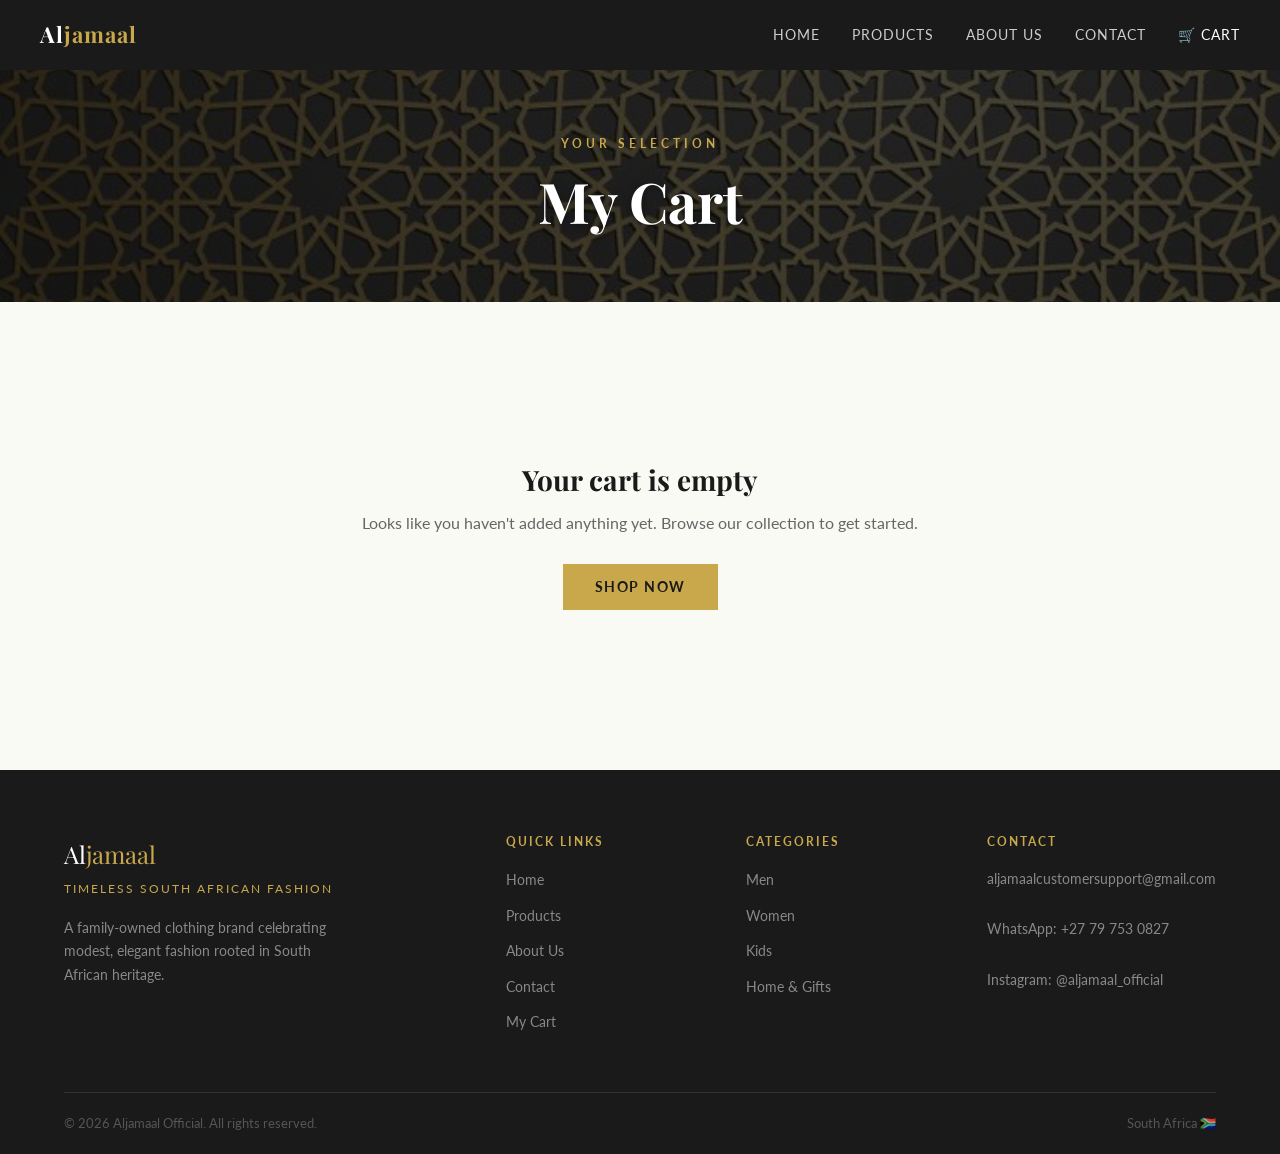
<file: cart.html>
<!DOCTYPE html>
<html lang="en">

<head>
  <meta charset="UTF-8">
  <meta name="viewport" content="width=device-width, initial-scale=1.0">
  <link rel="icon" type="image/png" href="images/BrandIcon.png">
  <title>My Cart — Aljamaal Official</title>
  <link rel="stylesheet" href="css/styles.css?v=14">
</head>

<body>

  <!-- Navigation -->
  <nav class="navbar">
    <div class="navbar-inner">
      <a href="index.html" class="navbar-logo">
        <div class="logo-text">Al<span>jamaal</span></div>
      </a>
      <div class="navbar-links">
        <a href="index.html">Home</a>
        <a href="products.html">Products</a>
        <a href="about.html">About Us</a>
        <a href="contact.html">Contact</a>
        <a href="cart.html" class="cart-link">
          🛒 Cart
          <span class="cart-badge" style="display:none;">0</span>
        </a>
      </div>
      <button class="hamburger" aria-label="Open menu">
        <span></span><span></span><span></span>
      </button>
    </div>
  </nav>

  <!-- Page Hero -->
  <div class="page-hero">
    <span class="label">Your Selection</span>
    <h1>My Cart</h1>
  </div>

  <!-- Cart Section -->
  <section>
    <div class="container">

      <!-- Empty cart message (hidden when cart has items) -->
      <div class="empty-cart" id="empty-cart" style="display:none;">
        <h2>Your cart is empty</h2>
        <p>Looks like you haven't added anything yet. Browse our collection to get started.</p>
        <a href="products.html" class="btn btn-primary">Shop Now</a>
      </div>

      <!-- Cart content (shown when cart has items) -->
      <div class="cart-layout" id="cart-content">

        <!-- Cart Items Table -->
        <div>
          <table class="cart-table">
            <thead>
              <tr>
                <th>Product</th>
                <th>Price</th>
                <th>Quantity</th>
                <th>Total</th>
                <th>Remove</th>
              </tr>
            </thead>
            <tbody id="cart-items">
              <!-- Rows inserted here by script.js -->
            </tbody>
          </table>

          <div style="margin-top: 20px;">
            <a href="products.html" class="btn btn-outline" style="border-color: #1A1A1A; color: #1A1A1A;">
              &larr; Continue Shopping
            </a>
          </div>
        </div>

        <!-- Order Summary Sidebar -->
        <div class="cart-summary">
          <h3>Order Summary</h3>
          <div class="summary-row">
            <span>Subtotal</span>
            <span id="cart-subtotal">R 0.00</span>
          </div>
          <div class="summary-row">
            <span>Shipping</span>
            <span>Calculated at checkout</span>
          </div>
          <div class="summary-row total">
            <span>Total</span>
            <span id="cart-total">R 0.00</span>
          </div>
          <a href="checkout.html" class="btn btn-primary">Proceed to Checkout</a>
          <p style="font-size:12px; color:#888; text-align:center; margin-top:14px;">
            Secure payment powered by PayFast
          </p>
        </div>

      </div>
    </div>
  </section>

  <!-- Footer -->
  <footer class="footer">
    <div class="container">
      <div class="footer-grid">
        <div class="footer-brand">
          <p class="brand-name">Al<span>jamaal</span></p>
          <p class="tagline">Timeless South African Fashion</p>
          <p>A family-owned clothing brand celebrating modest, elegant fashion rooted in South African heritage.</p>
        </div>
        <div class="footer-col">
          <h4>Quick Links</h4>
          <ul>
            <li><a href="index.html">Home</a></li>
            <li><a href="products.html">Products</a></li>
            <li><a href="about.html">About Us</a></li>
            <li><a href="contact.html">Contact</a></li>
            <li><a href="cart.html">My Cart</a></li>
          </ul>
        </div>
        <div class="footer-col">
          <h4>Categories</h4>
          <ul>
            <li><a href="products.html?category=Men">Men</a></li>
            <li><a href="products.html?category=Women">Women</a></li>
            <li><a href="products.html?category=Kids">Kids</a></li>
            <li><a href="products.html?category=Home+%26+Gifts">Home &amp; Gifts</a></li>
          </ul>
        </div>
        <div class="footer-col">
          <h4>Contact</h4>
          <address>
            <a href="mailto:aljamaalcustomersupport@gmail.com" style="color:#888;">aljamaalcustomersupport@gmail.com</a><br><br>
            <a href="https://wa.me/27797530827" style="color:#888;">WhatsApp: +27 79 753 0827</a><br><br>
            <a href="https://www.instagram.com/aljamaal_official/" target="_blank" style="color:#888;">Instagram: @aljamaal_official</a>
          </address>
        </div>
      </div>
      <div class="footer-bottom">
        <p>&copy; 2026 Aljamaal Official. All rights reserved.</p>
        <p>South Africa 🇿🇦</p>
      </div>
    </div>
  </footer>

  <script src="js/products-data.js"></script>
  <script src="js/script.js"></script>

</body>
</html>
</file>
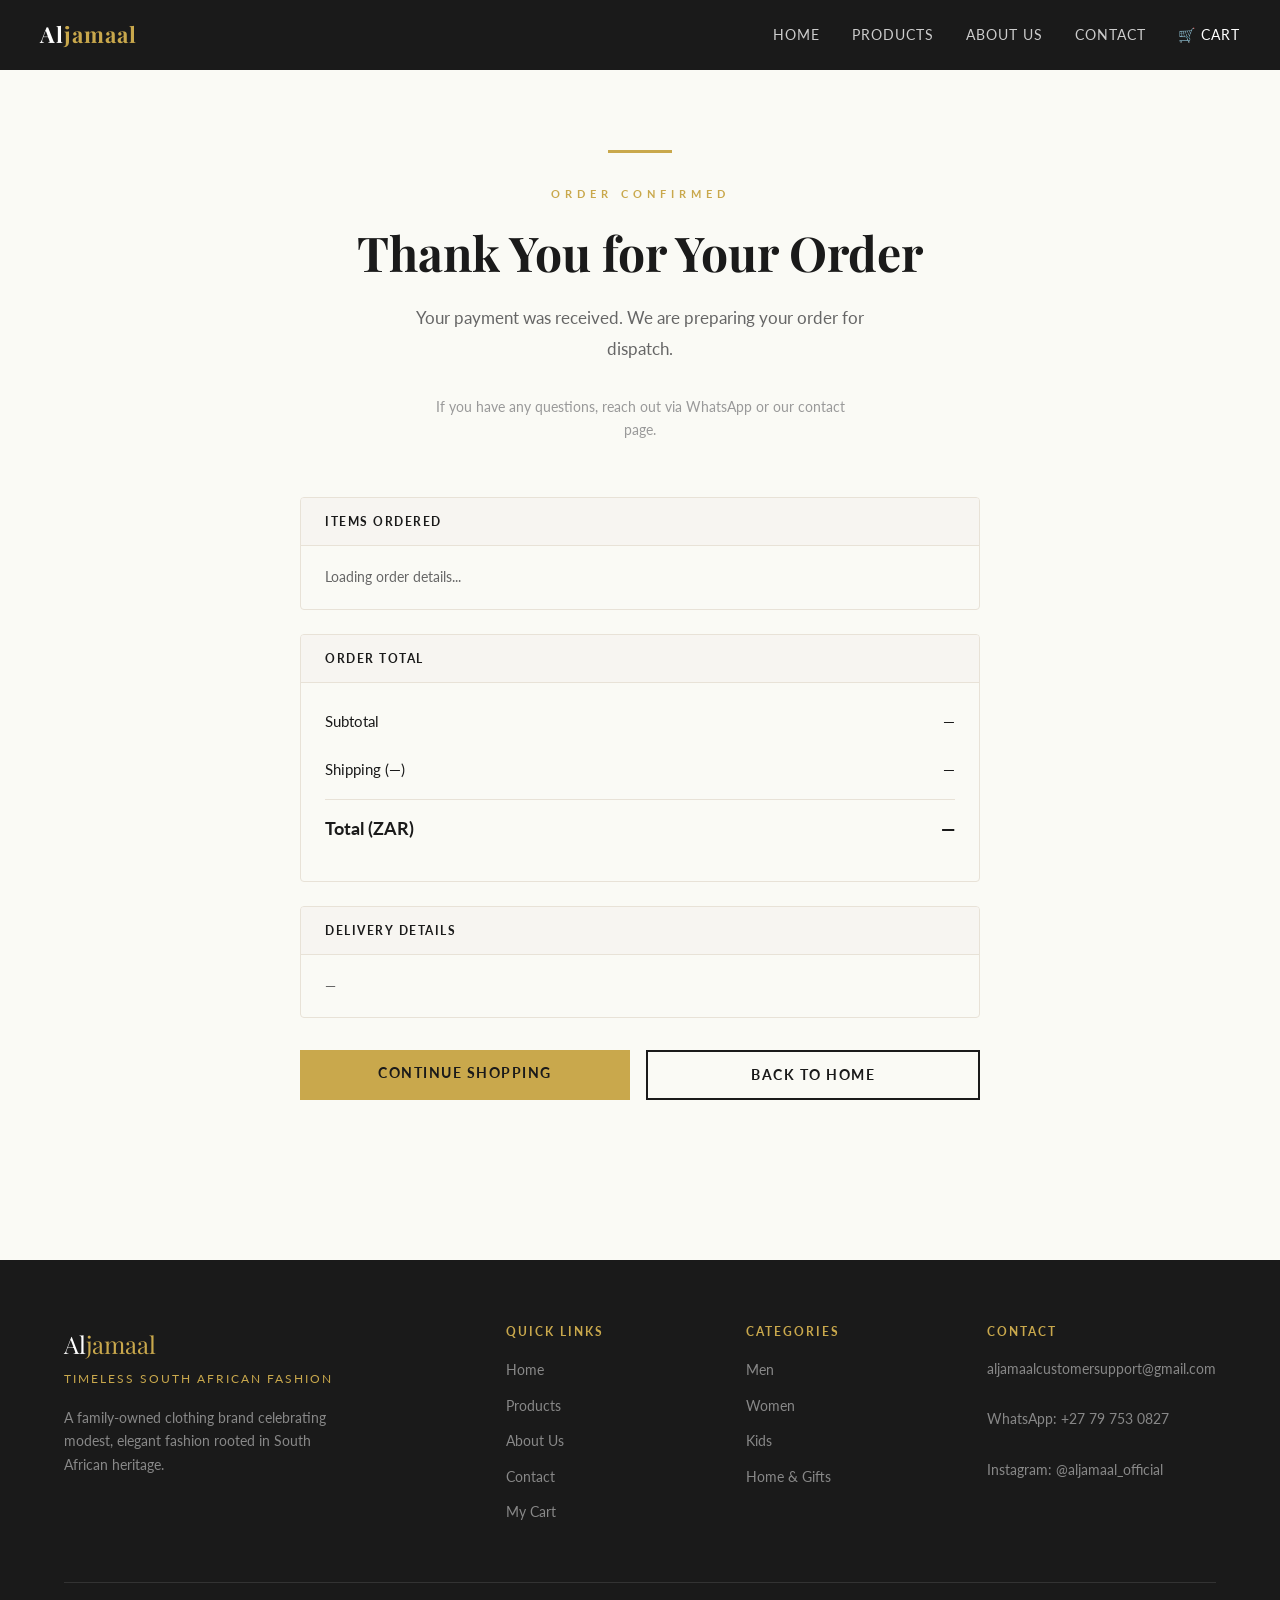
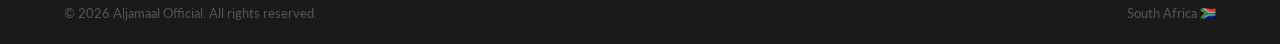
<file: thankyou.html>
<!DOCTYPE html>
<html lang="en">

<head>
  <meta charset="UTF-8">
  <meta name="viewport" content="width=device-width, initial-scale=1.0">
  <link rel="icon" type="image/png" href="images/BrandIcon.png">
  <title>Order Confirmed — Aljamaal Official</title>
  <link rel="stylesheet" href="css/styles.css?v=14">
  <style>
    /* ---- Shipment status widget ---- */
    .shipment-status { padding:24px 28px; border-radius:4px; text-align:center; }
    .shipment-loading { background:#F5F5F0; border:1px solid var(--border); color:#555; font-size:15px; display:flex; align-items:center; justify-content:center; gap:14px; }
    .shipment-spinner { width:20px; height:20px; border:3px solid #E8E2D7; border-top-color:var(--gold); border-radius:50%; animation:spin 0.8s linear infinite; flex-shrink:0; }
    @keyframes spin { to { transform:rotate(360deg); } }
    .shipment-success { background:#F6FBF4; border:1px solid #A8D5A2; }
    .shipment-error   { background:#FDF4F3; border:1px solid #E8B4B0; }
    .shipment-icon { font-size:28px; margin-bottom:10px; }
    .shipment-success .shipment-icon { color:#3A7D44; }
    .shipment-error   .shipment-icon { color:#C0392B; }
    .waybill-number { font-family:'Courier New',monospace; font-size:22px; font-weight:700; letter-spacing:3px; color:var(--dark); background:#fff; border:2px solid var(--gold); display:inline-block; padding:10px 20px; margin-top:4px; border-radius:2px; }

    /* ---- Order summary ---- */
    .order-summary-wrap {
      max-width: 680px;
      margin: 0 auto;
      padding-bottom: 80px;
    }
    .order-card {
      border: 1px solid var(--border);
      border-radius: 4px;
      margin-bottom: 24px;
      overflow: hidden;
    }
    .order-card-header {
      background: #F7F5F1;
      padding: 14px 24px;
      font-size: 12px;
      font-weight: 700;
      letter-spacing: 1.5px;
      text-transform: uppercase;
      color: var(--dark);
      border-bottom: 1px solid var(--border);
    }
    .order-card-body { padding: 20px 24px; }

    .confirm-item {
      display: flex;
      align-items: center;
      gap: 16px;
      padding: 14px 0;
      border-bottom: 1px solid var(--border);
    }
    .confirm-item:last-child { border-bottom: none; }
    .confirm-item img {
      width: 60px; height: 72px;
      object-fit: cover; border-radius: 2px;
      background: #F0EDE8; flex-shrink: 0;
    }
    .confirm-item-placeholder {
      width: 60px; height: 72px;
      background: #F0EDE8; border-radius: 2px;
      display: flex; align-items: center; justify-content: center;
      font-size: 10px; color: var(--grey); flex-shrink: 0;
    }
    .confirm-item-details { flex: 1; }
    .confirm-item-name { font-family: 'Playfair Display', serif; font-size: 15px; margin-bottom: 2px; }
    .confirm-item-cat  { font-size: 12px; color: var(--grey); text-transform: uppercase; letter-spacing: 1px; }
    .confirm-item-qty  { font-size: 13px; color: var(--grey); margin-top: 4px; }
    .confirm-item-price { font-size: 15px; font-weight: 700; white-space: nowrap; }

    .confirm-totals .summary-row { padding: 6px 0; }
    .confirm-totals .summary-row.total {
      font-size: 18px; font-weight: 700;
      padding-top: 14px; margin-top: 8px;
      border-top: 1px solid var(--border);
    }

    .info-label {
      font-size: 11px; text-transform: uppercase; letter-spacing: 1px;
      color: var(--grey); font-weight: 600; margin: 14px 0 4px;
    }
    .info-label:first-child { margin-top: 0; }
    .info-value { font-size: 14px; color: var(--dark); margin-bottom: 2px; }

    .confirm-actions { display: flex; gap: 16px; margin-top: 32px; flex-wrap: wrap; }
    .confirm-actions .btn { flex: 1; text-align: center; min-width: 160px; }

    @media (max-width: 768px) {
      .order-card-body { padding: 16px; }
      .confirm-actions { flex-direction: column; }
    }
  </style>
</head>

<body>

  <!-- Navigation -->
  <nav class="navbar">
    <div class="navbar-inner">
      <a href="index.html" class="navbar-logo">
        <div class="logo-text">Al<span>jamaal</span></div>
      </a>
      <div class="navbar-links">
        <a href="index.html">Home</a>
        <a href="products.html">Products</a>
        <a href="about.html">About Us</a>
        <a href="contact.html">Contact</a>
        <a href="cart.html" class="cart-link">
          🛒 Cart
          <span class="cart-badge" style="display:none;">0</span>
        </a>
      </div>
      <button class="hamburger" aria-label="Open menu">
        <span></span><span></span><span></span>
      </button>
    </div>
  </nav>

  <!-- Hero thank you message -->
  <section style="text-align:center; padding: 80px 24px 56px;">
    <div class="container">
      <div style="width:64px; height:3px; background:var(--gold); margin:0 auto 32px;"></div>
      <span style="display:block; font-size:11px; letter-spacing:5px; text-transform:uppercase; color:var(--gold); font-weight:700; margin-bottom:18px;">
        Order Confirmed
      </span>
      <h1 style="font-family:'Playfair Display',serif; font-size:clamp(28px,5vw,48px); margin-bottom:20px; color:var(--dark);">
        Thank You for Your Order
      </h1>
      <p style="color:#666; font-size:17px; max-width:480px; margin:0 auto 16px; line-height:1.8;">
        Your payment was received. We are preparing your order for dispatch.
      </p>

      <!-- Shipment booking status -->
      <div id="shipment-status-box" style="display:none; max-width:480px; margin:28px auto 0;"></div>

      <p style="color:#999; font-size:14px; max-width:420px; margin:32px auto 0;">
        If you have any questions, reach out via WhatsApp or our contact page.
      </p>
    </div>
  </section>

  <!-- Order summary -->
  <section style="padding-top: 0;">
    <div class="container">
      <div class="order-summary-wrap">

        <!-- Items ordered -->
        <div class="order-card">
          <div class="order-card-header">Items Ordered</div>
          <div class="order-card-body" id="confirm-items">
            <p style="color:var(--grey); font-size:14px;">Loading order details...</p>
          </div>
        </div>

        <!-- Totals -->
        <div class="order-card">
          <div class="order-card-header">Order Total</div>
          <div class="order-card-body">
            <div class="confirm-totals">
              <div class="summary-row">
                <span>Subtotal</span>
                <span id="confirm-subtotal">—</span>
              </div>
              <div class="summary-row">
                <span>Shipping (<span id="confirm-shipping-name">—</span>)</span>
                <span id="confirm-shipping-cost">—</span>
              </div>
              <div class="summary-row total">
                <span>Total (ZAR)</span>
                <span id="confirm-grand-total">—</span>
              </div>
            </div>
          </div>
        </div>

        <!-- Delivery details -->
        <div class="order-card">
          <div class="order-card-header">Delivery Details</div>
          <div class="order-card-body" id="confirm-delivery">
            <p style="color:var(--grey); font-size:14px;">—</p>
          </div>
        </div>

        <!-- Actions -->
        <div class="confirm-actions">
          <a href="products.html" class="btn btn-primary">Continue Shopping</a>
          <a href="index.html" class="btn btn-outline" style="border-color:#1A1A1A; color:#1A1A1A;">Back to Home</a>
        </div>

      </div>
    </div>
  </section>

  <!-- Footer -->
  <footer class="footer">
    <div class="container">
      <div class="footer-grid">
        <div class="footer-brand">
          <p class="brand-name">Al<span>jamaal</span></p>
          <p class="tagline">Timeless South African Fashion</p>
          <p>A family-owned clothing brand celebrating modest, elegant fashion rooted in South African heritage.</p>
        </div>
        <div class="footer-col">
          <h4>Quick Links</h4>
          <ul>
            <li><a href="index.html">Home</a></li>
            <li><a href="products.html">Products</a></li>
            <li><a href="about.html">About Us</a></li>
            <li><a href="contact.html">Contact</a></li>
            <li><a href="cart.html">My Cart</a></li>
          </ul>
        </div>
        <div class="footer-col">
          <h4>Categories</h4>
          <ul>
            <li><a href="products.html?category=Men">Men</a></li>
            <li><a href="products.html?category=Women">Women</a></li>
            <li><a href="products.html?category=Kids">Kids</a></li>
            <li><a href="products.html?category=Home+%26+Gifts">Home &amp; Gifts</a></li>
          </ul>
        </div>
        <div class="footer-col">
          <h4>Contact</h4>
          <address>
            <a href="mailto:aljamaalcustomersupport@gmail.com" style="color:#888;">aljamaalcustomersupport@gmail.com</a><br><br>
            <a href="https://wa.me/27797530827" style="color:#888;">WhatsApp: +27 79 753 0827</a><br><br>
            <a href="https://www.instagram.com/aljamaal_official/" target="_blank" style="color:#888;">Instagram: @aljamaal_official</a>
          </address>
        </div>
      </div>
      <div class="footer-bottom">
        <p>&copy; 2026 Aljamaal Official. All rights reserved.</p>
        <p>South Africa 🇿🇦</p>
      </div>
    </div>
  </footer>

  <script src="js/products-data.js"></script>
  <script src="js/script.js"></script>
  <script>
    const WORKER_URL = 'https://aljamaal-shipping.syedsarmiento.workers.dev';

    document.addEventListener('DOMContentLoaded', function () {
      const raw = localStorage.getItem('aljamaal_last_order');
      if (!raw) { renderOrderSummary(null); bookShipment(null); return; }

      let order;
      try { order = JSON.parse(raw); } catch (e) { order = null; }

      // Display summary first, then process shipment booking
      renderOrderSummary(order);
      bookShipment(order);
    });

    /* ---- Order summary ---- */
    function renderOrderSummary(order) {
      if (!order) return;

      const items   = order.items   || [];
      const addr    = order.delivery_address || {};
      const contact = order.delivery_contact || {};
      const ship    = order.shipping          || {};

      // Items
      const itemsEl = document.getElementById('confirm-items');
      if (items.length > 0) {
        itemsEl.innerHTML = items.map(item => `
          <div class="confirm-item">
            ${item.image
              ? `<img src="${item.image}" alt="${item.name}">`
              : `<div class="confirm-item-placeholder">Photo</div>`
            }
            <div class="confirm-item-details">
              <div class="confirm-item-name">${item.name}</div>
              <div class="confirm-item-cat">${item.category}</div>
              <div class="confirm-item-qty">Qty: ${item.qty}</div>
            </div>
            <div class="confirm-item-price">R ${(item.price * item.qty).toFixed(2)}</div>
          </div>
        `).join('');
      } else {
        itemsEl.innerHTML = '<p style="color:var(--grey); font-size:14px;">No item details available.</p>';
      }

      // Totals
      document.getElementById('confirm-subtotal').textContent      = `R ${parseFloat(order.subtotal || 0).toFixed(2)}`;
      document.getElementById('confirm-shipping-name').textContent  = ship.name || '—';
      document.getElementById('confirm-shipping-cost').textContent  = ship.rate ? `R ${parseFloat(ship.rate).toFixed(2)}` : '—';
      document.getElementById('confirm-grand-total').textContent    = `R ${parseFloat(order.grand_total || 0).toFixed(2)}`;

      // Delivery
      const street   = [addr.street_address, addr.local_area].filter(Boolean).join(', ');
      const cityLine = [addr.city, addr.zone, addr.code].filter(Boolean).join(', ');
      document.getElementById('confirm-delivery').innerHTML = `
        <div class="info-label">Contact</div>
        <div class="info-value">${contact.name  || '—'}</div>
        <div class="info-value">${contact.email || '—'}</div>
        <div class="info-label">Shipping Address</div>
        <div class="info-value">${street   || '—'}</div>
        <div class="info-value">${cityLine || '—'}</div>
      `;
    }

    /* ---- TCG shipment booking ---- */
    async function bookShipment(order) {
      if (!order) { showStatus('idle'); return; }

      // Remove immediately so a page refresh cannot re-book
      localStorage.removeItem('aljamaal_last_order');
      CartManager.clear();
      updateCartBadge();

      showStatus('loading');

      try {
        const res = await fetch(`${WORKER_URL}/shipments`, {
          method: 'POST',
          headers: { 'Content-Type': 'application/json' },
          body: JSON.stringify({
            service_level_code: order.shipping.code,
            delivery_address:   order.delivery_address,
            delivery_contact:   order.delivery_contact,
            parcels:            order.parcels
          })
        });
        const data = await res.json();
        if (res.ok && (data.short_tracking_reference || data.waybill_number)) {
          showStatus('success', data.short_tracking_reference || data.waybill_number);
        } else {
          console.error('TCG error:', data);
          showStatus('error');
        }
      } catch (err) {
        console.error('Booking failed:', err);
        showStatus('error');
      }
    }

    function showStatus(state, waybill) {
      const box = document.getElementById('shipment-status-box');
      if (!box || state === 'idle') { if (box) box.style.display = 'none'; return; }

      const html = {
        loading: `<div class="shipment-status shipment-loading"><div class="shipment-spinner"></div><p>Arranging your delivery with The Courier Guy...</p></div>`,
        success: `<div class="shipment-status shipment-success"><div class="shipment-icon">&#10003;</div><p style="font-weight:700;margin-bottom:6px;">Delivery Booked</p><p style="font-size:14px;color:#666;margin-bottom:8px;">Your waybill number is:</p><p class="waybill-number">${waybill}</p><p style="font-size:13px;color:#888;margin-top:10px;">Track your parcel at <a href="https://www.thecourierguy.co.za/track" target="_blank" style="color:var(--gold);">thecourierguy.co.za/track</a></p></div>`,
        error:   `<div class="shipment-status shipment-error"><div class="shipment-icon">&#9888;</div><p style="font-weight:700;margin-bottom:6px;">Could Not Book Delivery</p><p style="font-size:14px;color:#666;margin-bottom:10px;">Your payment was received but we could not automatically book your delivery. Please contact us and we will sort it out right away.</p><p style="font-size:13px;"><a href="https://wa.me/17819993089" style="color:var(--gold);font-weight:700;">WhatsApp Us</a> &nbsp;or&nbsp; <a href="contact.html" style="color:var(--gold);font-weight:700;">Contact Page</a></p></div>`
      };

      box.style.display = 'block';
      box.innerHTML = html[state] || '';
    }
  </script>

</body>
</html>
</file>
<file: css/styles.css>
/* ============================================================
   ALJAMAAL OFFICIAL — Main Stylesheet
   Elegant & Minimal Design
   Colors: Cream (#FAFAF5), Gold (#C9A84C), Dark (#1A1A1A)
   Fonts: Playfair Display (headings), Lato (body)
   ============================================================ */

@import url('https://fonts.googleapis.com/css2?family=Playfair+Display:wght@400;600;700&family=Lato:wght@300;400;700&display=swap');

/* ---- Reset & Base ---- */
*, *::before, *::after {
  box-sizing: border-box;
  margin: 0;
  padding: 0;
}

:root {
  --cream:  #FAFAF5;
  --dark:   #1A1A1A;
  --gold:   #C9A84C;
  --gold-light: #E8D48A;
  --border: #E8E2D7;
  --grey:   #666666;
  --white:  #FFFFFF;
  --red:    #C0392B;
}

html {
  scroll-behavior: smooth;
}

body {
  font-family: 'Lato', sans-serif;
  background-color: var(--cream);
  color: var(--dark);
  font-size: 16px;
  line-height: 1.6;
  overflow-x: hidden;
}

h1, h2, h3, h4, h5 {
  font-family: 'Playfair Display', serif;
  line-height: 1.3;
}

a {
  text-decoration: none;
  color: inherit;
}

img {
  max-width: 100%;
  display: block;
}

ul { list-style: none; }

.container {
  max-width: 1200px;
  margin: 0 auto;
  padding: 0 24px;
}

/* ---- Buttons ---- */
.btn {
  display: inline-block;
  padding: 12px 32px;
  border: none;
  cursor: pointer;
  font-family: 'Lato', sans-serif;
  font-size: 14px;
  font-weight: 700;
  letter-spacing: 1.5px;
  text-transform: uppercase;
  transition: all 0.3s ease;
}

.btn-primary {
  background-color: var(--gold);
  color: var(--dark);
}
.btn-primary:hover {
  background-color: var(--dark);
  color: var(--white);
}

.btn-outline {
  background-color: transparent;
  border: 2px solid var(--white);
  color: var(--white);
}
.btn-outline:hover {
  background-color: var(--white);
  color: var(--dark);
}

.btn-dark {
  background-color: var(--dark);
  color: var(--white);
}
.btn-dark:hover {
  background-color: var(--gold);
  color: var(--dark);
}

.btn-secondary {
  background-color: #E8E2D7;
  color: var(--dark);
}
.btn-secondary:hover {
  background-color: #d4cdc0;
  color: var(--dark);
}

.btn-sm {
  padding: 8px 20px;
  font-size: 12px;
}

/* ============================================================
   NAVIGATION
   ============================================================ */
.navbar {
  position: sticky;
  top: 0;
  z-index: 1000;
  background-color: var(--dark);
  padding: 0 24px;
}

.navbar-inner {
  max-width: 1200px;
  margin: 0 auto;
  display: flex;
  align-items: center;
  justify-content: space-between;
  height: 70px;
}

/* Logo */
.navbar-logo {
  display: flex;
  align-items: center;
  gap: 10px;
  color: var(--white);
  font-family: 'Playfair Display', serif;
  font-size: 22px;
  font-weight: 700;
  letter-spacing: 1px;
}
.navbar-logo img {
  height: 40px;
  width: auto;
  border-radius: 4px;
}
.navbar-logo .logo-text span {
  color: var(--gold);
}

/* Nav Links */
.navbar-links {
  display: flex;
  align-items: center;
  gap: 32px;
}
.navbar-links a {
  color: #CCCCCC;
  font-size: 14px;
  font-weight: 400;
  letter-spacing: 1px;
  text-transform: uppercase;
  transition: color 0.2s;
}
.navbar-links a:hover,
.navbar-links a.active {
  color: var(--gold);
}

/* Cart icon */
.cart-link {
  position: relative;
  color: var(--white) !important;
}

/* Mobile-only cart icon in navbar */
.mobile-cart-link {
  display: none;
  position: relative;
  color: var(--white);
  font-size: 18px;
  text-decoration: none;
}
.cart-badge {
  position: absolute;
  top: -8px;
  right: -10px;
  background-color: var(--gold);
  color: var(--dark);
  font-size: 11px;
  font-weight: 700;
  width: 18px;
  height: 18px;
  border-radius: 50%;
  display: flex;
  align-items: center;
  justify-content: center;
  line-height: 1;
}

/* Hamburger (mobile) */
.hamburger {
  display: none;
  flex-direction: column;
  gap: 5px;
  cursor: pointer;
  background: none;
  border: none;
  padding: 4px;
}
.hamburger span {
  display: block;
  width: 25px;
  height: 2px;
  background-color: var(--white);
  transition: all 0.3s ease;
}
.hamburger.open span:nth-child(1) { transform: translateY(7px) rotate(45deg); }
.hamburger.open span:nth-child(2) { opacity: 0; }
.hamburger.open span:nth-child(3) { transform: translateY(-7px) rotate(-45deg); }

/* ============================================================
   HERO SECTION
   ============================================================ */
.hero {
  background: linear-gradient(rgba(0,0,0,0.72), rgba(0,0,0,0.72)), url('../images/header%20backgroud.jpg') center/cover no-repeat;
  color: #FFFFFF;
  min-height: 85vh;
  display: flex;
  align-items: center;
  position: relative;
  overflow: hidden;
}

.hero-content {
  position: relative;
  z-index: 1;
  max-width: 650px;
}

.hero-subtitle {
  font-size: 13px;
  letter-spacing: 4px;
  text-transform: uppercase;
  color: var(--gold);
  margin-bottom: 16px;
  font-weight: 700;
}

.hero h1 {
  font-size: clamp(42px, 6vw, 72px);
  font-weight: 700;
  margin-bottom: 20px;
  line-height: 1.1;
  color: #FFFFFF;
  text-shadow: 0 1px 8px rgba(0,0,0,0.4);
}

.hero h1 span {
  color: var(--gold);
}

.hero-desc {
  font-size: 18px;
  color: #F0F0F0;
  margin-bottom: 40px;
  max-width: 480px;
  font-weight: 300;
}

.hero-buttons {
  display: flex;
  gap: 16px;
  flex-wrap: wrap;
}

/* ============================================================
   SECTION HEADERS
   ============================================================ */
.section-header {
  text-align: center;
  margin-bottom: 48px;
}
.section-header .label {
  display: block;
  font-size: 12px;
  letter-spacing: 4px;
  text-transform: uppercase;
  color: var(--gold);
  font-weight: 700;
  margin-bottom: 10px;
}
.section-header h2 {
  font-size: clamp(28px, 4vw, 42px);
  color: var(--dark);
}
.section-header p {
  color: var(--grey);
  margin-top: 12px;
  font-size: 16px;
  max-width: 520px;
  margin-left: auto;
  margin-right: auto;
}

section {
  padding: 80px 0;
}

/* ============================================================
   PRODUCT CARDS
   ============================================================ */
.products-grid {
  display: grid;
  grid-template-columns: repeat(4, 1fr);
  gap: 24px;
}

.product-card {
  background: var(--white);
  border: 1px solid var(--border);
  border-radius: 4px;
  overflow: hidden;
  transition: transform 0.3s ease, box-shadow 0.3s ease;
}
.product-card:hover {
  transform: translateY(-4px);
  box-shadow: 0 12px 32px rgba(0,0,0,0.1);
}

.product-card-img {
  position: relative;
  overflow: hidden;
  aspect-ratio: 3/4;
  background-color: #F0EDE8;
  display: flex;
  align-items: center;
  justify-content: center;
}
.product-card-img img {
  width: 100%;
  height: 100%;
  object-fit: cover;
  transition: transform 0.4s ease;
}
.product-card:hover .product-card-img img {
  transform: scale(1.04);
}

.product-card-badge {
  position: absolute;
  top: 12px;
  left: 12px;
  background: var(--gold);
  color: var(--dark);
  font-size: 11px;
  font-weight: 700;
  letter-spacing: 1px;
  text-transform: uppercase;
  padding: 4px 10px;
  z-index: 2;
}

.product-card-info {
  padding: 16px;
}
.product-card-info h3 {
  font-family: 'Playfair Display', serif;
  font-size: 16px;
  margin-bottom: 4px;
}
.product-card-info .category {
  font-size: 12px;
  color: var(--grey);
  text-transform: uppercase;
  letter-spacing: 1px;
  margin-bottom: 10px;
}
.product-card-info .price {
  font-size: 18px;
  font-weight: 700;
  color: var(--dark);
  margin-bottom: 14px;
}

.add-to-cart-btn {
  width: 100%;
  padding: 10px;
  background-color: var(--dark);
  color: var(--white);
  border: none;
  cursor: pointer;
  font-family: 'Lato', sans-serif;
  font-size: 12px;
  font-weight: 700;
  letter-spacing: 1.5px;
  text-transform: uppercase;
  transition: background-color 0.3s;
}
.add-to-cart-btn:hover {
  background-color: var(--gold);
  color: var(--dark);
}

/* ============================================================
   ABOUT TEASER (Home page)
   ============================================================ */
.about-teaser {
  background-color: var(--dark);
  color: var(--white);
}
.about-teaser-inner {
  display: grid;
  grid-template-columns: 1fr 1fr;
  gap: 64px;
  align-items: center;
}
.about-teaser-img {
  aspect-ratio: 1;
  background-color: #2C2C2C;
  border-radius: 4px;
  overflow: hidden;
  display: flex;
  align-items: center;
  justify-content: center;
}
.about-teaser-img img {
  width: 100%;
  height: 100%;
  object-fit: cover;
  opacity: 0.85;
}
.about-teaser-text .label {
  display: block;
  font-size: 12px;
  letter-spacing: 4px;
  text-transform: uppercase;
  color: var(--gold);
  font-weight: 700;
  margin-bottom: 14px;
}
.about-teaser-text h2 {
  font-size: clamp(28px, 3vw, 40px);
  margin-bottom: 20px;
}
.about-teaser-text p {
  color: #AAAAAA;
  margin-bottom: 16px;
  font-weight: 300;
  font-size: 16px;
}

/* ============================================================
   INSTAGRAM SECTION
   ============================================================ */
.instagram-section {
  background-color: var(--cream);
  text-align: center;
}
.instagram-section .ig-handle {
  font-size: 20px;
  color: var(--gold);
  font-family: 'Playfair Display', serif;
  margin-bottom: 28px;
}

/* ============================================================
   CATEGORY FILTER (Products page)
   ============================================================ */
.filter-bar {
  display: flex;
  justify-content: center;
  gap: 12px;
  margin-bottom: 40px;
  flex-wrap: wrap;
}
.filter-btn {
  padding: 8px 24px;
  border: 1px solid var(--border);
  background: var(--white);
  color: var(--grey);
  cursor: pointer;
  font-family: 'Lato', sans-serif;
  font-size: 13px;
  font-weight: 700;
  letter-spacing: 1px;
  text-transform: uppercase;
  transition: all 0.2s;
}
.filter-btn:hover,
.filter-btn.active {
  background-color: var(--dark);
  color: var(--white);
  border-color: var(--dark);
}

/* ============================================================
   PAGE HERO (inner pages)
   ============================================================ */
.page-hero {
  background: linear-gradient(rgba(0,0,0,0.72), rgba(0,0,0,0.72)), url('../images/header%20backgroud.jpg') center/cover no-repeat;
  color: #FFFFFF;
  padding: 64px 24px;
  text-align: center;
}
.page-hero .label {
  display: block;
  font-size: 12px;
  letter-spacing: 4px;
  text-transform: uppercase;
  color: var(--gold);
  font-weight: 700;
  margin-bottom: 12px;
}
.page-hero h1 {
  font-size: clamp(32px, 5vw, 56px);
  color: #FFFFFF;
  text-shadow: 0 1px 8px rgba(0,0,0,0.4);
}

/* ============================================================
   ABOUT PAGE
   ============================================================ */
.about-story {
  display: grid;
  grid-template-columns: 1fr 1fr;
  gap: 64px;
  align-items: center;
}
.about-story-img {
  aspect-ratio: 4/5;
  background-color: #E8E2D7;
  border-radius: 4px;
  overflow: hidden;
  display: flex;
  align-items: center;
  justify-content: center;
}
.about-story-img img {
  width: 100%;
  height: 100%;
  object-fit: cover;
}
.about-story-text h2 {
  font-size: clamp(26px, 3vw, 36px);
  margin-bottom: 20px;
}
.about-story-text p {
  color: var(--grey);
  margin-bottom: 16px;
}

.values-grid {
  display: grid;
  grid-template-columns: repeat(3, 1fr);
  gap: 32px;
  margin-top: 40px;
}
.value-card {
  text-align: center;
  padding: 40px 24px;
  border: 1px solid var(--border);
  background: var(--white);
}
.value-card .icon {
  font-size: 36px;
  margin-bottom: 16px;
}
.value-card h3 {
  font-size: 20px;
  margin-bottom: 10px;
}
.value-card p {
  color: var(--grey);
  font-size: 14px;
}

/* ============================================================
   CONTACT PAGE
   ============================================================ */
.contact-grid {
  display: grid;
  grid-template-columns: 1fr 1fr;
  gap: 64px;
}
.contact-info h3 {
  font-size: 22px;
  margin-bottom: 16px;
}
.contact-info p {
  color: var(--grey);
  margin-bottom: 24px;
}
.contact-item {
  display: flex;
  align-items: flex-start;
  gap: 14px;
  margin-bottom: 20px;
}
.contact-item .contact-icon {
  font-size: 20px;
  min-width: 28px;
  margin-top: 2px;
}
.contact-item p {
  margin: 0;
  font-size: 15px;
}

.whatsapp-btn {
  display: inline-flex;
  align-items: center;
  gap: 10px;
  background-color: #25D366;
  color: var(--white);
  padding: 14px 28px;
  border-radius: 4px;
  font-weight: 700;
  font-size: 15px;
  transition: background-color 0.2s;
  margin-top: 8px;
}
.whatsapp-btn:hover {
  background-color: #1EBE57;
}

/* Contact Form */
.contact-form h3 {
  font-size: 22px;
  margin-bottom: 24px;
}
.form-group {
  margin-bottom: 20px;
}
.form-group label {
  display: block;
  font-size: 13px;
  font-weight: 700;
  letter-spacing: 1px;
  text-transform: uppercase;
  color: var(--dark);
  margin-bottom: 8px;
}
.form-group input,
.form-group textarea,
.form-group select {
  width: 100%;
  padding: 12px 16px;
  border: 1px solid var(--border);
  background-color: var(--white);
  font-family: 'Lato', sans-serif;
  font-size: 15px;
  color: var(--dark);
  transition: border-color 0.2s;
  outline: none;
  border-radius: 2px;
}
.form-group input:focus,
.form-group textarea:focus,
.form-group select:focus {
  border-color: var(--gold);
}
.form-group textarea {
  resize: vertical;
  min-height: 120px;
}

/* ============================================================
   CART PAGE
   ============================================================ */
.cart-layout {
  display: grid;
  grid-template-columns: 1fr 320px;
  gap: 40px;
  align-items: start;
}

.cart-table {
  width: 100%;
  border-collapse: collapse;
}
.cart-table th {
  text-align: left;
  padding: 12px 16px;
  font-size: 12px;
  letter-spacing: 1.5px;
  text-transform: uppercase;
  color: var(--grey);
  border-bottom: 1px solid var(--border);
}
.cart-table td {
  padding: 20px 16px;
  border-bottom: 1px solid var(--border);
  vertical-align: middle;
}

.cart-item-info {
  display: flex;
  align-items: center;
  gap: 16px;
}
.cart-item-img {
  width: 70px;
  height: 85px;
  object-fit: cover;
  background-color: #F0EDE8;
  border-radius: 2px;
  flex-shrink: 0;
}
.cart-item-name {
  font-family: 'Playfair Display', serif;
  font-size: 15px;
}
.cart-item-cat {
  font-size: 12px;
  color: var(--grey);
  text-transform: uppercase;
  letter-spacing: 1px;
}

.qty-control {
  display: flex;
  align-items: center;
  border: 1px solid var(--border);
  width: fit-content;
}
.qty-control button {
  width: 32px;
  height: 32px;
  background: none;
  border: none;
  cursor: pointer;
  font-size: 16px;
  color: var(--dark);
  transition: background-color 0.2s;
}
.qty-control button:hover { background-color: #F0EDE8; }
.qty-control span {
  width: 40px;
  text-align: center;
  font-size: 15px;
  font-weight: 700;
}

.remove-btn {
  background: none;
  border: 1px solid var(--border);
  border-radius: 4px;
  cursor: pointer;
  color: var(--grey);
  font-size: 16px;
  width: 34px;
  height: 34px;
  display: flex;
  align-items: center;
  justify-content: center;
  transition: color 0.2s, border-color 0.2s;
}
.remove-btn:hover { color: var(--red); border-color: var(--red); }

/* Cart Summary box */
.cart-summary {
  background: var(--white);
  border: 1px solid var(--border);
  padding: 28px;
}
.cart-summary h3 {
  font-size: 20px;
  margin-bottom: 20px;
  padding-bottom: 16px;
  border-bottom: 1px solid var(--border);
}
.summary-row {
  display: flex;
  justify-content: space-between;
  margin-bottom: 12px;
  font-size: 15px;
}
.summary-row.total {
  font-weight: 700;
  font-size: 18px;
  padding-top: 16px;
  border-top: 1px solid var(--border);
  margin-top: 16px;
}
.cart-summary .btn {
  width: 100%;
  text-align: center;
  margin-top: 20px;
  display: block;
}

.empty-cart {
  text-align: center;
  padding: 80px 0;
  grid-column: 1 / -1;
}
.empty-cart h2 {
  font-size: 28px;
  margin-bottom: 12px;
}
.empty-cart p {
  color: var(--grey);
  margin-bottom: 28px;
}

/* ============================================================
   CHECKOUT PAGE
   ============================================================ */
.checkout-layout {
  display: grid;
  grid-template-columns: 1fr 380px;
  gap: 48px;
  align-items: start;
}
.checkout-form-section h2 {
  font-size: 26px;
  margin-bottom: 28px;
  padding-bottom: 16px;
  border-bottom: 1px solid var(--border);
}
.form-row {
  display: grid;
  grid-template-columns: 1fr 1fr;
  gap: 16px;
}

.order-summary-box {
  background: var(--white);
  border: 1px solid var(--border);
  padding: 28px;
  position: sticky;
  top: 90px;
}
.order-summary-box h3 {
  font-size: 20px;
  margin-bottom: 20px;
  padding-bottom: 16px;
  border-bottom: 1px solid var(--border);
}
.order-item {
  display: flex;
  justify-content: space-between;
  gap: 12px;
  margin-bottom: 12px;
  font-size: 14px;
}
.order-item-name {
  flex: 1;
  color: var(--grey);
}

.payfast-section {
  margin-top: 24px;
  padding-top: 24px;
  border-top: 1px solid var(--border);
  text-align: center;
}
.payfast-section p {
  font-size: 12px;
  color: var(--grey);
  margin-bottom: 16px;
}
.payfast-logos {
  display: flex;
  justify-content: center;
  gap: 8px;
  flex-wrap: wrap;
  margin-bottom: 12px;
  font-size: 11px;
  color: var(--grey);
  letter-spacing: 1px;
}

/* ============================================================
   FOOTER
   ============================================================ */
.footer {
  background-color: var(--dark);
  color: var(--white);
  padding: 64px 0 0;
}

.footer-grid {
  display: grid;
  grid-template-columns: 2fr 1fr 1fr 1fr;
  gap: 40px;
  padding-bottom: 48px;
  border-bottom: 1px solid #333333;
}

.footer-brand .brand-name {
  font-family: 'Playfair Display', serif;
  font-size: 24px;
  color: var(--white);
  margin-bottom: 4px;
}
.footer-brand .brand-name span {
  color: var(--gold);
}
.footer-brand .tagline {
  font-size: 12px;
  color: var(--gold);
  letter-spacing: 2px;
  text-transform: uppercase;
  margin-bottom: 16px;
}
.footer-brand p {
  color: #888888;
  font-size: 14px;
  max-width: 280px;
  line-height: 1.7;
}

.footer-col h4 {
  font-family: 'Lato', sans-serif;
  font-size: 12px;
  letter-spacing: 2px;
  text-transform: uppercase;
  color: var(--gold);
  margin-bottom: 16px;
}
.footer-col ul li {
  margin-bottom: 10px;
}
.footer-col ul li a {
  color: #888888;
  font-size: 14px;
  transition: color 0.2s;
}
.footer-col ul li a:hover {
  color: var(--white);
}
.footer-col address {
  font-style: normal;
  color: #888888;
  font-size: 14px;
  line-height: 1.8;
}

.social-links {
  display: flex;
  gap: 12px;
  margin-top: 16px;
}
.social-links a {
  width: 36px;
  height: 36px;
  border: 1px solid #333333;
  display: flex;
  align-items: center;
  justify-content: center;
  color: #888888;
  font-size: 16px;
  transition: all 0.2s;
  text-decoration: none;
}
.social-links a:hover {
  border-color: var(--gold);
  color: var(--gold);
}

.footer-bottom {
  padding: 20px 0;
  display: flex;
  justify-content: space-between;
  align-items: center;
  font-size: 13px;
  color: #555555;
}

/* ============================================================
   UTILITY
   ============================================================ */
.text-center { text-align: center; }
.mt-16 { margin-top: 16px; }
.mt-24 { margin-top: 24px; }
.mt-40 { margin-top: 40px; }

/* Toast notification */
.toast {
  position: fixed;
  bottom: 30px;
  right: 30px;
  background-color: var(--dark);
  color: var(--white);
  padding: 14px 24px;
  border-left: 4px solid var(--gold);
  font-size: 14px;
  font-weight: 700;
  z-index: 9999;
  transform: translateX(120%);
  transition: transform 0.4s ease;
  border-radius: 2px;
  max-width: 280px;
}
.toast.show {
  transform: translateX(0);
}

/* Placeholder image box */
.img-placeholder {
  width: 100%;
  height: 100%;
  display: flex;
  align-items: center;
  justify-content: center;
  background: linear-gradient(135deg, #E8E2D7, #D4C9B8);
  color: var(--grey);
  font-size: 13px;
  letter-spacing: 1px;
  text-transform: uppercase;
  text-align: center;
  padding: 16px;
}

/* ============================================================
   BREADCRUMB
   ============================================================ */
.breadcrumb-bar {
  background-color: var(--white);
  border-bottom: 1px solid var(--border);
  padding: 12px 0;
}
.breadcrumb {
  display: flex;
  align-items: center;
  gap: 8px;
  font-size: 13px;
  color: var(--grey);
}
.breadcrumb a {
  color: var(--grey);
  transition: color 0.2s;
}
.breadcrumb a:hover { color: var(--gold); }
.breadcrumb span { color: var(--grey); }

/* ============================================================
   PRODUCT DETAIL PAGE
   ============================================================ */
.product-detail {
  display: grid;
  grid-template-columns: 1fr 1fr;
  gap: 64px;
  align-items: start;
}

/* ── Card Slider (products grid) ──────────────────────── */
.card-slider {
  position: absolute;
  top: 0;
  left: 0;
  width: 100%;
  height: 100%;
  overflow: hidden;
}
.card-slider .slide {
  display: none;
  position: absolute;
  top: 0;
  left: 0;
  width: 100%;
  height: 100%;
}
.card-slider .slide.active {
  display: block;
}
.card-slider-btn {
  position: absolute;
  top: 50%;
  transform: translateY(-50%);
  background: rgba(255,255,255,0.85);
  border: none;
  width: 32px;
  height: 32px;
  border-radius: 50%;
  font-size: 20px;
  cursor: pointer;
  z-index: 2;
  display: flex;
  align-items: center;
  justify-content: center;
  color: var(--dark);
  opacity: 0;
  transition: opacity 0.2s;
}
.product-card-img:hover .card-slider-btn { opacity: 1; }
.card-slider-prev { left: 8px; }
.card-slider-next { right: 8px; }

.product-detail-img {
  position: relative;
  aspect-ratio: 3/4;
  background-color: #F0EDE8;
  border-radius: 4px;
  overflow: hidden;
}

/* ── Image Slider ─────────────────────────────────────── */
.img-slider {
  position: relative;
  width: 100%;
  height: 100%;
  overflow: hidden;
}
.img-slider .slide {
  position: absolute;
  top: 0;
  left: 0;
  width: 100%;
  height: 100%;
  opacity: 0;
  pointer-events: none;
  transition: opacity 0.4s ease;
}
.img-slider .slide.active {
  opacity: 1;
  pointer-events: auto;
}
.slider-btn {
  position: absolute;
  top: 50%;
  transform: translateY(-50%);
  background: rgba(255,255,255,0.85);
  border: none;
  width: 40px;
  height: 40px;
  border-radius: 50%;
  font-size: 22px;
  cursor: pointer;
  z-index: 2;
  display: flex;
  align-items: center;
  justify-content: center;
  color: var(--dark);
  transition: background 0.2s;
}
.slider-btn:hover { background: #fff; }
.slider-prev { left: 12px; }
.slider-next { right: 12px; }
.slider-dots {
  position: absolute;
  bottom: 12px;
  left: 50%;
  transform: translateX(-50%);
  display: flex;
  gap: 6px;
}
.dot {
  width: 8px;
  height: 8px;
  border-radius: 50%;
  background: rgba(255,255,255,0.6);
  cursor: pointer;
  transition: background 0.2s;
}
.dot.active { background: #fff; }

.product-detail-badge {
  position: absolute;
  top: 16px;
  left: 16px;
  background: var(--gold);
  color: var(--dark);
  font-size: 12px;
  font-weight: 700;
  letter-spacing: 1px;
  text-transform: uppercase;
  padding: 5px 12px;
  z-index: 1;
}

.product-detail-info {
  padding-top: 8px;
}

.product-detail-category {
  font-size: 12px;
  letter-spacing: 3px;
  text-transform: uppercase;
  color: var(--gold);
  font-weight: 700;
  margin-bottom: 12px;
}

.product-detail-name {
  font-size: clamp(28px, 4vw, 42px);
  margin-bottom: 16px;
  line-height: 1.2;
}

.product-detail-price {
  font-size: 28px;
  font-weight: 700;
  color: var(--dark);
  margin-bottom: 20px;
}

.product-detail-desc {
  font-size: 16px;
  color: var(--grey);
  line-height: 1.8;
  margin-bottom: 32px;
  padding-bottom: 32px;
  border-bottom: 1px solid var(--border);
}

.product-detail-qty {
  margin-bottom: 24px;
}
.product-detail-qty label {
  display: block;
  font-size: 13px;
  font-weight: 700;
  letter-spacing: 1px;
  text-transform: uppercase;
  margin-bottom: 10px;
}

.product-detail-actions {
  display: flex;
  gap: 12px;
  margin-bottom: 32px;
}

.product-detail-meta {
  padding-top: 24px;
  border-top: 1px solid var(--border);
}
.product-detail-meta p {
  font-size: 14px;
  color: var(--grey);
  margin-bottom: 8px;
}
.product-detail-meta strong {
  color: var(--dark);
}

/* ============================================================
   RESPONSIVE — TABLET (max 1024px)
   ============================================================ */
@media (max-width: 1024px) {
  .products-grid {
    grid-template-columns: repeat(2, 1fr);
  }
  .footer-grid {
    grid-template-columns: 1fr 1fr;
    gap: 32px;
  }
  .about-teaser-inner,
  .about-story {
    grid-template-columns: 1fr;
    gap: 40px;
  }
  .about-teaser-img,
  .about-story-img {
    aspect-ratio: 16/7;
  }
  .cart-layout,
  .checkout-layout,
  .product-detail {
    grid-template-columns: 1fr;
  }
  .order-summary-box {
    position: static;
  }
  .values-grid {
    grid-template-columns: 1fr 1fr;
  }
  .contact-grid {
    grid-template-columns: 1fr;
    gap: 40px;
  }
}

/* ============================================================
   RESPONSIVE — MOBILE (max 768px)
   ============================================================ */
@media (max-width: 768px) {
  /* Nav */
  .hamburger { display: flex; }
  .navbar-links {
    display: none;
    position: absolute;
    top: 70px;
    left: 0;
    right: 0;
    background-color: var(--dark);
    flex-direction: column;
    align-items: flex-start;
    gap: 0;
    padding: 16px 24px;
    border-top: 1px solid #333333;
  }
  .navbar-links.open { display: flex; }
  .navbar-links a {
    padding: 12px 0;
    width: 100%;
    border-bottom: 1px solid #333333;
  }
  .navbar-links a:last-child { border-bottom: none; }
  /* Fix badge position inside mobile dropdown */
  .cart-link { display: flex; align-items: center; gap: 8px; }
  .cart-link .cart-badge { position: relative; top: auto; right: auto; }
  /* Show mobile cart icon — pushed to the right next to hamburger */
  .mobile-cart-link { display: flex; align-items: center; margin-left: auto; margin-right: 16px; }

  /* Hero */
  .hero {
    min-height: 70vh;
    padding: 60px 0;
  }
  .hero-buttons { flex-direction: column; align-items: flex-start; }

  /* Products */
  .products-grid {
    grid-template-columns: 1fr 1fr;
    gap: 16px;
  }

  section { padding: 56px 0; }

  /* About */
  .values-grid { grid-template-columns: 1fr; }

  /* Footer */
  .footer-grid { grid-template-columns: 1fr; }
  .footer-bottom { flex-direction: column; gap: 8px; text-align: center; }

  /* Cart/Checkout */
  .form-row { grid-template-columns: 1fr; }

  /* Cart — card layout on mobile (table → stacked cards) */
  .cart-table thead { display: none; }
  .cart-table,
  .cart-table tbody,
  .cart-table tr,
  .cart-table td { display: block; width: 100%; box-sizing: border-box; }
  .cart-table tr {
    border: 1px solid var(--border);
    border-radius: 4px;
    margin-bottom: 16px;
    padding: 4px 0;
  }
  .cart-table td {
    display: flex;
    justify-content: space-between;
    align-items: center;
    padding: 10px 14px;
    border-bottom: none;
  }
  .cart-table td:first-child {
    padding-bottom: 12px;
    border-bottom: 1px solid var(--border);
  }
  .cart-table td:not(:first-child)::before {
    font-size: 11px;
    text-transform: uppercase;
    letter-spacing: 1px;
    color: var(--grey);
    font-weight: 600;
    flex-shrink: 0;
  }
  .cart-table td:nth-child(2)::before { content: "Price"; }
  .cart-table td:nth-child(3)::before { content: "Qty"; }
  .cart-table td:nth-child(4)::before { content: "Total"; }
  .cart-table td:nth-child(5) { justify-content: flex-end; padding-top: 6px; }

  .cart-item-info { gap: 10px; }
  .cart-item-info img,
  .cart-item-img { width: 60px !important; min-width: 60px !important; height: 72px !important; }
  .qty-control button { width: 28px; height: 28px; font-size: 14px; }
  .qty-control span { min-width: 24px; font-size: 14px; }
}

@media (max-width: 480px) {
  .products-grid { grid-template-columns: 1fr; }
  .hero h1 { font-size: 36px; }
}

/* ============================================================
   SLIDERS — MOBILE / TOUCH
   ============================================================ */
@media (hover: none), (max-width: 768px) {
  /* Always show card slider nav buttons on touch devices */
  .card-slider-btn {
    opacity: 1;
    width: 36px;
    height: 36px;
  }
  /* Larger tap targets for detail slider buttons */
  .slider-btn {
    width: 44px;
    height: 44px;
  }
  /* Larger dots for touch */
  .dot {
    width: 10px;
    height: 10px;
  }
}

/* ============================================================
   STT BTN — scroll-to-top btn (fixed, bottom-right)
   Injected via script.js, visible after scrolling 300px
   ============================================================ */
#stt-btn {
  position: fixed;
  bottom: 40px;
  right: 24px;
  z-index: 999;
  width: 52px;
  height: 52px;
  border-radius: 50%;
  background-color: var(--dark);
  color: var(--white);
  border: none;
  cursor: pointer;
  font-size: 22px;
  display: flex;
  align-items: center;
  justify-content: center;
  opacity: 0;
  visibility: hidden;
  transition: opacity 0.3s ease, visibility 0.3s ease, background-color 0.3s ease;
}

#stt-btn.visible {
  opacity: 1;
  visibility: visible;
}

#stt-btn:hover {
  background-color: var(--gold);
  color: var(--dark);
}

/* ============================================================
   SHIPPING OPTIONS — checkout page
   ============================================================ */
.shipping-option {
  display: flex;
  justify-content: space-between;
  align-items: center;
  padding: 14px 16px;
  border: 1px solid #E8E2D7;
  border-radius: 8px;
  margin-bottom: 10px;
  cursor: pointer;
  transition: border-color 0.2s ease, background-color 0.2s ease;
}
.shipping-option:hover {
  border-color: var(--gold);
  background-color: #FAFAF8;
}
.shipping-option.selected {
  border-color: var(--gold);
  background-color: #FFF8E7;
}
.shipping-option-info {
  display: flex;
  flex-direction: column;
  gap: 3px;
}
.shipping-option-info strong {
  font-size: 15px;
  color: var(--dark);
}
.shipping-option-info span {
  font-size: 12px;
  color: #888;
}
.shipping-option-price {
  font-weight: 700;
  font-size: 15px;
  color: var(--dark);
  white-space: nowrap;
}

/* ============================================================
   CUSTOMER REVIEWS SECTION
   ============================================================ */

.reviews-section {
  padding: 80px 0;
  background-color: var(--white);
}

/* Grid: 3 columns on desktop, 1 on mobile */
.reviews-grid {
  display: grid;
  grid-template-columns: repeat(3, 1fr);
  gap: 28px;
  margin-top: 48px;
}

/* Each card */
.review-card {
  background-color: var(--cream);
  border: 1px solid var(--border);
  border-radius: 8px;
  display: flex;
  flex-direction: column;
}

/* Text area — fills the whole card */
.review-body {
  padding: 32px 28px;
  display: flex;
  flex-direction: column;
  gap: 16px;
  flex: 1;
}

/* Gold stars (only shown on Tasneem's card) */
.review-stars {
  color: var(--gold);
  font-size: 20px;
  letter-spacing: 3px;
}

/* The review quote */
.review-text {
  font-size: 16px;
  color: var(--grey);
  line-height: 1.8;
  font-style: italic;
  flex: 1;
}

/* Customer name at the bottom */
.review-name {
  font-size: 14px;
  font-weight: 700;
  color: var(--dark);
  margin-top: auto;
}

/* Product label */
.review-product {
  font-size: 12px;
  color: var(--gold);
  font-weight: 700;
  text-transform: uppercase;
  letter-spacing: 1px;
}

/* Mobile: stack cards into 1 column */
@media (max-width: 768px) {
  .reviews-grid {
    grid-template-columns: 1fr;
  }
}
</file>
